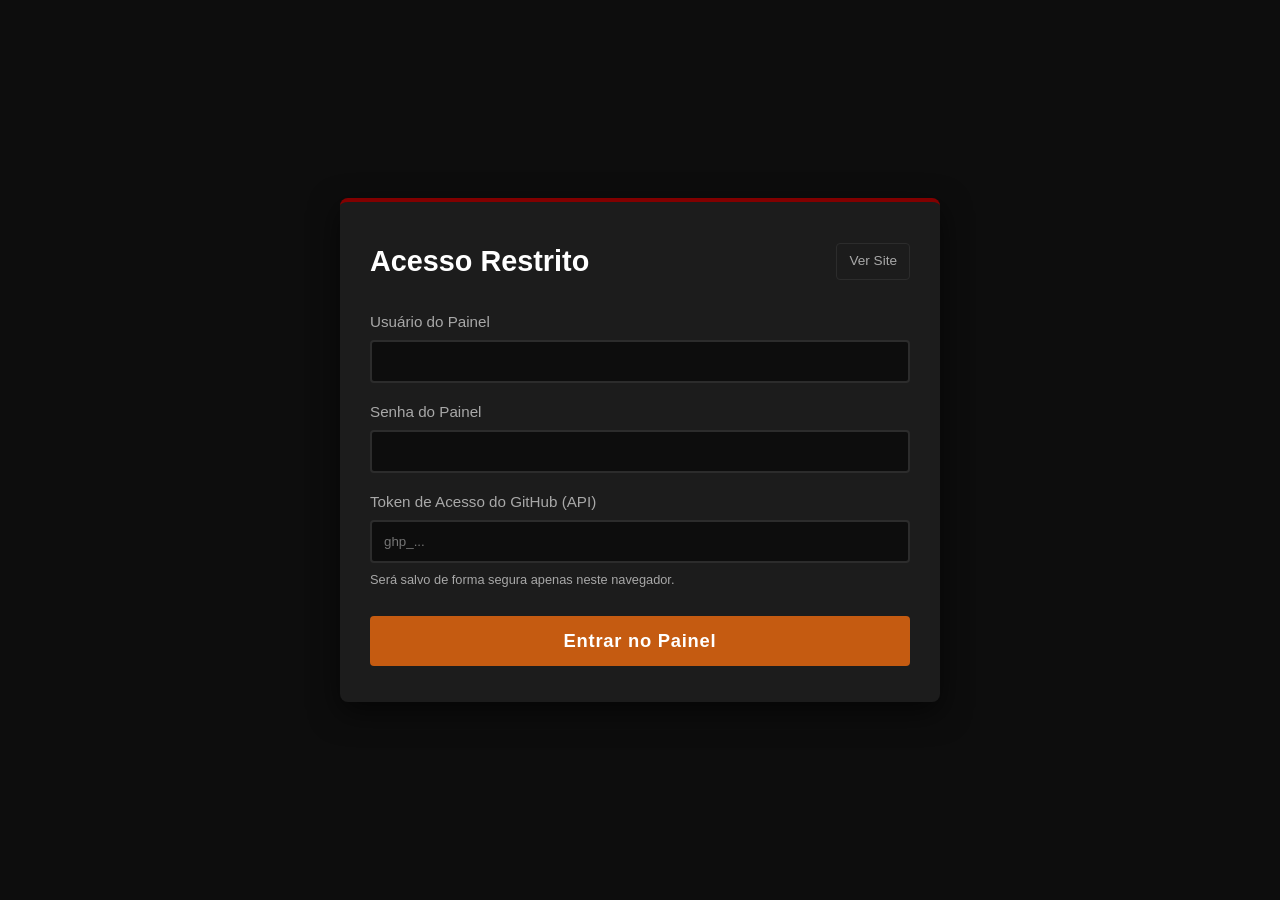
<file: admin.html>
<!DOCTYPE html>
<html lang="pt-BR">
<head>
    <meta charset="UTF-8">
    <meta name="viewport" content="width=device-width, initial-scale=1.0">
    <title>Admin Portfólio | Cursi Tattoo</title>
    <link rel="stylesheet" href="style.css">
    <style>
        body {
            display: flex;
            justify-content: center;
            align-items: center;
            min-height: 100vh;
            padding: 20px;
            background: var(--fundo);
        }
        .admin-card {
            background: var(--card);
            border-top: 4px solid var(--vinho);
            border-radius: 8px;
            padding: 36px 30px;
            width: 100%;
            max-width: 600px;
            box-shadow: 0 10px 30px rgba(0, 0, 0, 0.6);
        }
        .admin-topo {
            display: flex;
            justify-content: space-between;
            align-items: center;
            margin-bottom: 24px;
        }
        .admin-card h2 {
            font-size: 1.8rem;
            color: #fff;
            margin: 0;
        }
        .admin-form {
            display: grid;
            gap: 16px;
        }
        .admin-form label {
            display: grid;
            gap: 6px;
            font-size: 0.95rem;
            color: var(--texto-suave);
        }
        .admin-form input[type="text"],
        .admin-form input[type="password"],
        .admin-form input[type="file"] {
            width: 100%;
            padding: 12px;
            background: var(--fundo);
            border: 2px solid var(--borda);
            border-radius: 4px;
            color: #fff;
            font-family: inherit;
        }
        .admin-form input:focus {
            outline: none;
            border-color: var(--laranja);
        }
        .tinypng-box {
            background: rgba(197, 91, 17, 0.12);
            border: 1px solid var(--laranja);
            border-radius: 6px;
            padding: 14px;
            margin-bottom: 18px;
            display: flex;
            flex-direction: column;
            gap: 8px;
        }
        .tinypng-box p {
            font-size: 0.9rem;
            color: var(--texto);
            margin: 0;
        }
        .btn-tiny {
            display: inline-block;
            text-align: center;
            background: #2e2e2e;
            color: var(--laranja-claro);
            border: 1px solid var(--laranja);
            padding: 8px 14px;
            border-radius: 4px;
            text-decoration: none;
            font-weight: 600;
            font-size: 0.9rem;
            transition: 0.2s;
        }
        .btn-tiny:hover {
            background: var(--laranja);
            color: #fff;
        }
        .preview-img {
            max-height: 220px;
            width: auto;
            margin: 0 auto;
            border-radius: 4px;
            border: 2px solid var(--borda);
            display: none;
        }
        .status-msg {
            padding: 12px;
            border-radius: 4px;
            font-size: 0.9rem;
            text-align: center;
            display: none;
            margin-bottom: 16px;
        }
        .status-msg.erro {
            display: block;
            background: rgba(130, 0, 0, 0.35);
            border: 1px solid var(--vinho);
            color: #ff9999;
        }
        .status-msg.sucesso {
            display: block;
            background: rgba(0, 200, 83, 0.15);
            border: 1px solid #00c853;
            color: #69f0ae;
        }
        .status-msg.info {
            display: block;
            background: rgba(255, 255, 255, 0.08);
            border: 1px solid var(--borda);
            color: var(--texto);
        }
        .btn-acao-topo {
            display: flex;
            gap: 10px;
        }
        .btn-sair, .btn-voltar-site {
            background: none;
            border: 1px solid var(--borda);
            color: var(--texto-suave);
            padding: 6px 12px;
            border-radius: 4px;
            cursor: pointer;
            font-size: 0.85rem;
            text-decoration: none;
            display: inline-flex;
            align-items: center;
        }
        .btn-sair:hover, .btn-voltar-site:hover {
            border-color: var(--vinho);
            color: #fff;
        }
        .checkbox-linha {
            display: flex !important;
            align-items: center;
            gap: 8px;
            cursor: pointer;
        }
        .checkbox-linha input {
            width: auto !important;
        }
        .abas {
            display: flex;
            gap: 10px;
            margin-bottom: 24px;
            border-bottom: 2px solid var(--borda);
            padding-bottom: 10px;
        }
        .aba-btn {
            background: none;
            border: none;
            color: var(--texto-suave);
            font-size: 1.1rem;
            font-weight: 600;
            cursor: pointer;
            padding: 6px 12px;
            border-radius: 4px;
        }
        .aba-btn.ativo {
            background: var(--vinho);
            color: #fff;
        }
        .lista-gerenciar {
            display: grid;
            gap: 12px;
            max-height: 400px;
            overflow-y: auto;
            padding-right: 4px;
        }
        .item-gerenciar {
            display: flex;
            align-items: center;
            gap: 12px;
            background: var(--fundo);
            padding: 10px;
            border-radius: 6px;
            border: 1px solid var(--borda);
        }
        .item-gerenciar img {
            width: 50px;
            height: 50px;
            object-fit: cover;
            border-radius: 4px;
            background: #000;
        }
        .item-gerenciar span {
            flex: 1;
            font-weight: 600;
            color: #fff;
            font-size: 0.95rem;
        }
        .btn-apagar {
            background: var(--vinho);
            color: #fff;
            border: none;
            padding: 8px 12px;
            border-radius: 4px;
            cursor: pointer;
            font-weight: 600;
        }
        .btn-apagar:hover {
            background: #a30000;
        }
    </style>
</head>
<body>

    <!-- TELA DE LOGIN -->
    <div class="admin-card" id="tela-login">
        <div class="admin-topo">
            <h2>Acesso Restrito</h2>
            <a href="./index.html" class="btn-voltar-site">Ver Site</a>
        </div>
        <form class="admin-form" id="form-login">
            <div id="msg-login" class="status-msg"></div>
            <label>Usuário do Painel
                <input type="text" id="login-usuario" required autocomplete="username">
            </label>
            <label>Senha do Painel
                <input type="password" id="login-senha" required autocomplete="current-password">
            </label>
            <label>Token de Acesso do GitHub (API)
                <input type="password" id="login-token" placeholder="ghp_..." required>
                <small style="color: var(--texto-suave); font-size: 0.8rem;">Será salvo de forma segura apenas neste navegador.</small>
            </label>
            <button type="submit" class="btn btn--cta" style="width: 100%; margin-top: 10px;">Entrar no Painel</button>
        </form>
    </div>

    <!-- PAINEL DE ADMINISTRAÇÃO -->
    <div class="admin-card" id="tela-painel" style="display: none;">
        <div class="admin-topo">
            <h2>Painel Admin</h2>
            <div class="btn-acao-topo">
                <a href="./index.html" class="btn-voltar-site">Ver Site</a>
                <button type="button" class="btn-sair" id="btn-sair">Sair</button>
            </div>
        </div>

        <div class="abas">
            <button type="button" class="aba-btn ativo" id="tab-novo" onclick="trocarAba('novo')">Novo Trabalho</button>
            <button type="button" class="aba-btn" id="tab-gerenciar" onclick="trocarAba('gerenciar')">Gerenciar Fotos</button>
        </div>

        <!-- ABA 1: NOVO TRABALHO -->
        <div id="conteudo-novo">
            <div class="tinypng-box">
                <p><strong>1º Passo (Opcional):</strong> Comprima sua foto para o site carregar mais rápido:</p>
                <a href="https://tinypng.com/" target="_blank" rel="noopener" class="btn-tiny">
                    Abrir TinyPNG para otimizar imagem ↗
                </a>
            </div>

            <form class="admin-form" id="form-upload">
                <div id="msg-upload" class="status-msg"></div>

                <label>2º Passo: Selecione a imagem do trabalho
                    <input type="file" id="arquivo-imagem" accept="image/*" required>
                </label>

                <img id="preview" class="preview-img" alt="Pré-visualização">

                <label class="checkbox-linha">
                    <input type="checkbox" id="otimizar-auto" checked>
                    <span>Otimizar tamanho automaticamente antes de enviar</span>
                </label>

                <button type="submit" class="btn btn--cta" id="btn-enviar" style="width: 100%;">
                    Postar no Site
                </button>
            </form>
        </div>

        <!-- ABA 2: GERENCIAR FOTOS -->
        <div id="conteudo-gerenciar" style="display: none;">
            <div id="msg-gerenciar" class="status-msg"></div>
            <p style="font-size: 0.9rem; color: var(--texto-suave); margin-bottom: 12px;">Aqui você pode apagar fotos do portfólio:</p>
            <div class="lista-gerenciar" id="lista-gerenciar">
                <p style="text-align: center; color: var(--texto-suave);">Carregando fotos...</p>
            </div>
        </div>
    </div>

    <script>
        // CONFIGURAÇÕES DO REPOSITÓRIO (Estes dados públicos não oferecem risco sem o Token)
        const DADOS_GITHUB = {
            usuario: "rafaeddd",
            repositorio: "portfolio-tatuagem",
            branch: "main",
            pasta: "portifolio"
        };

        const SENHA_MESTRE_HASH = "1010@"; // Defina a senha do painel aqui

        const telaLogin = document.getElementById("tela-login");
        const telaPainel = document.getElementById("tela-painel");
        const msgLogin = document.getElementById("msg-login");
        const msgUpload = document.getElementById("msg-upload");
        const msgGerenciar = document.getElementById("msg-gerenciar");
        const inputArquivo = document.getElementById("arquivo-imagem");
        const previewImg = document.getElementById("preview");
        const listaGerenciarDiv = document.getElementById("lista-gerenciar");
        const inputTokenLogin = document.getElementById("login-token");

        // Preenche o campo de token automaticamente se já estiver salvo no navegador
        if (localStorage.getItem("cursi_gh_token")) {
            inputTokenLogin.value = localStorage.getItem("cursi_gh_token");
        }

        if (sessionStorage.getItem("cursi_admin_logado") === "true") {
            mostrarPainel();
        }

        function mostrarPainel() {
            telaLogin.style.display = "none";
            telaPainel.style.display = "block";
        }

        function trocarAba(aba) {
            document.getElementById("tab-novo").classList.toggle("ativo", aba === 'novo');
            document.getElementById("tab-gerenciar").classList.toggle("ativo", aba === 'gerenciar');
            document.getElementById("conteudo-novo").style.display = aba === 'novo' ? 'block' : 'none';
            document.getElementById("conteudo-gerenciar").style.display = aba === 'gerenciar' ? 'block' : 'none';
            if (aba === 'gerenciar') {
                carregarListaGerenciamento();
            }
        }

        document.getElementById("form-login").addEventListener("submit", (e) => {
            e.preventDefault();
            const user = document.getElementById("login-usuario").value.trim();
            const pass = document.getElementById("login-senha").value;
            const tokenDigitado = inputTokenLogin.value.trim();

            if (user === "admin" && pass === SENHA_MESTRE_HASH && tokenDigitado.startsWith("ghp_")) {
                sessionStorage.setItem("cursi_admin_logado", "true");
                localStorage.setItem("cursi_gh_token", tokenDigitado); // Salva o token de forma privada no navegador
                msgLogin.className = "status-msg";
                mostrarPainel();
            } else {
                msgLogin.textContent = "Usuário, senha ou Token do GitHub inválidos.";
                msgLogin.className = "status-msg erro";
            }
        });

        document.getElementById("btn-sair").addEventListener("click", () => {
            sessionStorage.removeItem("cursi_admin_logado");
            telaPainel.style.display = "none";
            telaLogin.style.display = "block";
        });

        inputArquivo.addEventListener("change", () => {
            const file = inputArquivo.files[0];
            if (file) {
                previewImg.src = URL.createObjectURL(file);
                previewImg.style.display = "block";
            } else {
                previewImg.style.display = "none";
            }
        });

        function prepararImagemBase64(file, otimizar) {
            return new Promise((resolve, reject) => {
                const reader = new FileReader();
                reader.onload = (event) => {
                    if (!otimizar) {
                        resolve(event.target.result.split(",")[1]);
                        return;
                    }
                    const img = new Image();
                    img.onload = () => {
                        const canvas = document.createElement("canvas");
                        const MAX_LARGURA = 1200;
                        let largura = img.width;
                        let altura = img.height;

                        if (largura > MAX_LARGURA) {
                            altura = Math.round((altura * MAX_LARGURA) / largura);
                            largura = MAX_LARGURA;
                        }

                        canvas.width = largura;
                        canvas.height = altura;
                        const ctx = canvas.getContext("2d");
                        ctx.drawImage(img, 0, 0, largura, altura);

                        resolve(canvas.toDataURL("image/jpeg", 0.82).split(",")[1]);
                    };
                    img.onerror = reject;
                    img.src = event.target.result;
                };
                reader.onerror = reject;
                reader.readAsDataURL(file);
            });
        }

        async function obterProximoNumero(token) {
            const url = `https://api.github.com/repos/${DADOS_GITHUB.usuario}/${DADOS_GITHUB.repositorio}/contents/${DADOS_GITHUB.pasta}?ref=${DADOS_GITHUB.branch}`;
            const resposta = await fetch(url, {
                headers: { "Authorization": `Bearer ${token}`, "Accept": "application/vnd.github.v3+json" }
            });

            if (resposta.status === 404) return 1;
            if (!resposta.ok) throw new Error("Erro ao acessar o GitHub.");

            const dados = await resposta.json();
            if (!Array.isArray(dados)) return 1;

            let maiorNumero = 0;
            dados.forEach(item => {
                const match = item.name.match(/^(\d+)\.jpeg$/i);
                if (match) {
                    const num = parseInt(match[1], 10);
                    if (num > maiorNumero) maiorNumero = num;
                }
            });
            return maiorNumero + 1;
        }

        document.getElementById("form-upload").addEventListener("submit", async (e) => {
            e.preventDefault();
            const btnEnviar = document.getElementById("btn-enviar");
            const file = inputArquivo.files[0];
            const otimizar = document.getElementById("otimizar-auto").checked;
            const token = localStorage.getItem("cursi_gh_token");

            if (!file || !token) return;

            btnEnviar.disabled = true;
            btnEnviar.textContent = "Enviando...";
            msgUpload.textContent = "Calculando próximo número e enviando para o GitHub...";
            msgUpload.className = "status-msg info";

            try {
                const proximoNumero = await obterProximoNumero(token);
                const nomeArquivo = `${proximoNumero}.jpeg`;
                const conteudoBase64 = await prepararImagemBase64(file, otimizar);

                const urlUpload = `https://api.github.com/repos/${DADOS_GITHUB.usuario}/${DADOS_GITHUB.repositorio}/contents/${DADOS_GITHUB.pasta}/${nomeArquivo}`;

                const respostaUpload = await fetch(urlUpload, {
                    method: "PUT",
                    headers: {
                        "Authorization": `Bearer ${token}`,
                        "Accept": "application/vnd.github.v3+json",
                        "Content-Type": "application/json"
                    },
                    body: JSON.stringify({
                        message: `Adiciona ${nomeArquivo} ao portfólio via painel`,
                        content: conteudoBase64,
                        branch: DADOS_GITHUB.branch
                    })
                });

                if (!respostaUpload.ok) throw new Error("Erro ao enviar imagem.");

                msgUpload.innerHTML = `<strong>Sucesso!</strong> Foto ${nomeArquivo} postada. Redirecionando para o site...`;
                msgUpload.className = "status-msg sucesso";

                setTimeout(() => {
                    window.location.href = "index.html";
                }, 2000);

            } catch (erro) {
                msgUpload.textContent = `Erro: ${erro.message}`;
                msgUpload.className = "status-msg erro";
                btnEnviar.disabled = false;
                btnEnviar.textContent = "Postar no Site";
            }
        });

        async function carregarListaGerenciamento() {
            msgGerenciar.style.display = "none";
            listaGerenciarDiv.innerHTML = `<p style="text-align: center; color: var(--texto-suave);">Carregando fotos...</p>`;
            const token = localStorage.getItem("cursi_gh_token");

            try {
                const url = `https://api.github.com/repos/${DADOS_GITHUB.usuario}/${DADOS_GITHUB.repositorio}/contents/${DADOS_GITHUB.pasta}?ref=${DADOS_GITHUB.branch}`;
                const resposta = await fetch(url, {
                    headers: { "Authorization": `Bearer ${token}`, "Accept": "application/vnd.github.v3+json" }
                });

                if (resposta.status === 404) {
                    listaGerenciarDiv.innerHTML = `<p style="text-align: center; color: var(--texto-suave);">A pasta 'portifolio' está vazia.</p>`;
                    return;
                }

                if (!resposta.ok) {
                    const erroJson = await resposta.json().catch(() => ({}));
                    throw new Error(erroJson.message || `Erro HTTP ${resposta.status}`);
                }

                const arquivos = await resposta.json();
                const fotos = arquivos.filter(item => item.name.match(/\.(jpeg|jpg|png|webp)$/i));
                
                if (fotos.length === 0) {
                    listaGerenciarDiv.innerHTML = `<p style="text-align: center; color: var(--texto-suave);">Nenhuma foto encontrada na pasta.</p>`;
                    return;
                }

                listaGerenciarDiv.innerHTML = "";
                fotos.forEach(foto => {
                    const item = document.createElement("div");
                    item.className = "item-gerenciar";

                    const img = document.createElement("img");
                    img.src = `https://raw.githubusercontent.com/${DADOS_GITHUB.usuario}/${DADOS_GITHUB.repositorio}/${DADOS_GITHUB.branch}/${DADOS_GITHUB.pasta}/${foto.name}`;
                    img.alt = foto.name;

                    const nomeSpan = document.createElement("span");
                    nomeSpan.textContent = foto.name;

                    const btnApagar = document.createElement("button");
                    btnApagar.type = "button";
                    btnApagar.className = "btn-apagar";
                    btnApagar.textContent = "Apagar";
                    btnApagar.onclick = () => apagarFoto(foto.name, foto.sha);

                    item.append(img, nomeSpan, btnApagar);
                    listaGerenciarDiv.appendChild(item);
                });

            } catch (erro) {
                listaGerenciarDiv.innerHTML = "";
                msgGerenciar.textContent = `Falha ao carregar do GitHub: ${erro.message}`;
                msgGerenciar.className = "status-msg erro";
                msgGerenciar.style.display = "block";
            }
        }

        async function apagarFoto(nomeArquivo, shaArquivo) {
            if (!confirm(`Tem certeza que deseja apagar a foto ${nomeArquivo} do site?`)) return;

            msgGerenciar.textContent = `Apagando ${nomeArquivo}...`;
            msgGerenciar.className = "status-msg info";
            msgGerenciar.style.display = "block";
            const token = localStorage.getItem("cursi_gh_token");

            try {
                const urlDelete = `https://api.github.com/repos/${DADOS_GITHUB.usuario}/${DADOS_GITHUB.repositorio}/contents/${DADOS_GITHUB.pasta}/${nomeArquivo}`;
                
                const resposta = await fetch(urlDelete, {
                    method: "DELETE",
                    headers: {
                        "Authorization": `Bearer ${token}`,
                        "Accept": "application/vnd.github.v3+json",
                        "Content-Type": "application/json"
                    },
                    body: JSON.stringify({
                        message: `Remove ${nomeArquivo} via painel admin`,
                        sha: shaArquivo,
                        branch: DADOS_GITHUB.branch
                    })
                });

                if (!resposta.ok) throw new Error("Erro ao apagar arquivo no GitHub.");

                msgGerenciar.textContent = `Foto ${nomeArquivo} apagada com sucesso!`;
                msgGerenciar.className = "status-msg sucesso";
                carregarListaGerenciamento();

            } catch (erro) {
                msgGerenciar.textContent = `Erro ao apagar: ${erro.message}`;
                msgGerenciar.className = "status-msg erro";
            }
        }
    </script>
</body>
</html>
</file>
<file: style.css>
:root {
    --vinho: #820000;
    --vinho-escuro: #4a0000;
    --laranja: #c55b11;
    --laranja-claro: #e07a2f;
    --fundo: #0d0d0d;
    --fundo-2: #161616;
    --card: #1c1c1c;
    --texto: #eaeaea;
    --texto-suave: #a8a8a8;
    --borda: #2c2c2c;
    --altura-topo: 96px;
}

*, *::before, *::after { margin: 0; padding: 0; box-sizing: border-box; }

html { scroll-behavior: smooth; scroll-padding-top: var(--altura-topo); }

body {
    font-family: 'Barlow', 'Segoe UI', Tahoma, sans-serif;
    background: var(--fundo);
    color: var(--texto);
    line-height: 1.65;
    -webkit-font-smoothing: antialiased;
}

img { max-width: 100%; display: block; }
a { color: inherit; }

h1, h2, h3, .logo { display: block; flex-shrink: 0; }
.logo img { width: 200px; height: auto; }

:focus-visible { outline: 3px solid var(--laranja-claro); outline-offset: 3px; }

.container { width: min(1140px, 100% - 40px); margin-inline: auto; }

/* ---------- Botões ---------- */
.btn {
    display: inline-block;
    padding: 14px 30px;
    border: 0;
    border-radius: 4px;
    font-family: 'Barlow Condensed', sans-serif;
    font-size: 1.15rem;
    font-weight: 700;
    letter-spacing: 0.04em;
    text-decoration: none;
    cursor: pointer;
    transition: background-color .25s, transform .15s;
}
.btn--cta { background: var(--laranja); color: #fff; }
.btn--cta:hover { background: var(--laranja-claro); }
.btn--cta:active { transform: translateY(1px); }

/* ---------- Topo ---------- */
.topo {
    position: fixed;
    inset: 0 0 auto 0;
    z-index: 50;
    height: var(--altura-topo);
    background: linear-gradient(rgba(0,0,0,.65), transparent);
    border-bottom: 3px solid transparent;
    transition: background-color .3s, border-color .3s, height .3s;
}
.topo.rolou {
    background: rgba(13, 13, 13, .94);
    backdrop-filter: blur(8px);
    border-bottom-color: var(--vinho);
}
.topo__barra {
    height: 100%;
    display: flex;
    align-items: center;
    justify-content: space-between;
    gap: 20px;
}
.logo {
    font-size: 1.9rem;
    text-decoration: none;
    color: #fff;
    letter-spacing: 0.02em;
}

.menu { display: flex; align-items: center; gap: 26px; }
.menu a:not(.btn) {
    text-decoration: none;
    font-weight: 500;
    color: var(--texto);
    padding: 6px 0;
    border-bottom: 2px solid transparent;
    transition: border-color .2s, color .2s;
}
.menu a:not(.btn):hover { border-color: var(--laranja); color: #fff; }
.menu__cta { padding: 10px 22px; font-size: 1.05rem; }

.menu-btn {
    display: none;
    background: none;
    border: 0;
    width: 44px;
    height: 44px;
    cursor: pointer;
    flex-direction: column;
    justify-content: center;
    gap: 6px;
    padding: 10px;
}
.menu-btn span {
    display: block;
    height: 3px;
    background: #fff;
    border-radius: 2px;
    transition: transform .25s, opacity .25s;
}
.menu-btn[aria-expanded="true"] span:nth-child(1) { transform: translateY(9px) rotate(45deg); }
.menu-btn[aria-expanded="true"] span:nth-child(2) { opacity: 0; }
.menu-btn[aria-expanded="true"] span:nth-child(3) { transform: translateY(-9px) rotate(-45deg); }

/* ---------- Hero ---------- */
.hero {
    position: relative;
    height: 100vh;
    height: 100svh;
    min-height: 560px;
    overflow: hidden;
    background: var(--vinho-escuro);
}
.slide {
    position: absolute;
    inset: 0;
    display: flex;
    align-items: center;
    padding-top: var(--altura-topo);
    opacity: 0;
    visibility: hidden;
    transition: opacity 1.2s ease, visibility 1.2s;
    background: linear-gradient(135deg, var(--vinho-escuro), var(--fundo));
}
.slide.ativo { opacity: 1; visibility: visible; }

/* Imagem de fundo com zoom lento */
.slide::before {
    content: "";
    position: absolute;
    inset: 0;
    background: var(--img) center / cover no-repeat;
    transform: scale(1);
}
.slide.ativo::before { animation: zoom-lento 12s ease-out forwards; }
@keyframes zoom-lento { to { transform: scale(1.15); } }

/* Película escura + toque vinho para dar leitura ao texto */
.slide::after {
    content: "";
    position: absolute;
    inset: 0;
    background:
        linear-gradient(90deg, rgba(0,0,0,.85) 0%, rgba(0,0,0,.5) 55%, rgba(130,0,0,.35) 100%),
        linear-gradient(0deg, rgba(0,0,0,.7) 0%, transparent 35%);
}
.slide > * { position: relative; z-index: 1; }

.slide__texto { max-width: 1140px; }
.slide__texto h1,
.slide__texto h2 {
    font-size: clamp(2.6rem, 7vw, 5rem);
    max-width: 14ch;
    margin-bottom: 18px;
    color: #fff;
}
.slide__texto p {
    max-width: 46ch;
    font-size: 1.2rem;
    color: #ddd;
    margin-bottom: 30px;
}

.hero__pontos {
    position: absolute;
    bottom: 26px;
    left: 0; right: 0;
    display: flex;
    justify-content: center;
    gap: 12px;
}
.ponto {
    width: 14px;
    height: 14px;
    border-radius: 50%;
    border: 2px solid #fff;
    background: transparent;
    cursor: pointer;
    transition: background-color .2s;
}
.ponto.ativo { background: var(--laranja); border-color: var(--laranja); }

/* ---------- Seções ---------- */
.secao { padding: 90px 0; }
.secao--escura { background: var(--fundo-2); border-block: 1px solid var(--borda); }

.titulo {
    font-size: clamp(2.2rem, 5vw, 3.2rem);
    text-align: center;
    color: #fff;
    margin-bottom: 14px;
}
.titulo::after {
    content: "";
    display: block;
    width: 70px;
    height: 4px;
    margin: 14px auto 0;
    background: var(--laranja);
}
.titulo--esq { text-align: left; }
.titulo--esq::after { margin-left: 0; }

.subtitulo {
    text-align: center;
    color: var(--texto-suave);
    max-width: 56ch;
    margin: 0 auto 34px;
}

/* ---------- Filtros ---------- */
.filtros {
    display: flex;
    flex-wrap: wrap;
    justify-content: center;
    gap: 10px;
    margin-bottom: 34px;
}
.filtro {
    background: transparent;
    color: var(--texto);
    border: 2px solid var(--borda);
    border-radius: 999px;
    padding: 8px 20px;
    font: 600 1rem 'Barlow', sans-serif;
    cursor: pointer;
    transition: background-color .2s, border-color .2s;
}
.filtro:hover { border-color: var(--laranja); }
.filtro.ativo { background: var(--vinho); border-color: var(--vinho); color: #fff; }

/* ---------- Galeria ---------- */
.galeria__mais {
    margin-top: 36px;
    text-align: center;
}
.galeria__mais[hidden] {
    display: none;
}
.galeria {
    display: grid;
    grid-template-columns: repeat(auto-fill, minmax(260px, 1fr));
    gap: 18px;
}
.foto-card {
    position: relative;
    padding: 0;
    border: 0;
    background: var(--card);
    border-radius: 6px;
    overflow: hidden;
    cursor: zoom-in;
    aspect-ratio: 4 / 5;
    text-align: left;
    color: inherit;
}
.foto-card img {
    width: 100%;
    height: 100%;
    object-fit: cover;
    transition: transform .5s ease;
}
.foto-card:hover img { transform: scale(1.06); }

.foto-card__legenda {
    position: absolute;
    inset: auto 0 0 0;
    padding: 48px 16px 14px;
    background: linear-gradient(transparent, rgba(0,0,0,.88));
    font-weight: 600;
}
.foto-card__legenda small {
    display: block;
    font-weight: 400;
    color: var(--laranja-claro);
}
.galeria__vazia { grid-column: 1 / -1; text-align: center; color: var(--texto-suave); }

/* ---------- Sobre ---------- */
.sobre {
    display: grid;
    grid-template-columns: 1fr 1.2fr;
    gap: 56px;
    align-items: center;
}
.sobre__foto {
    aspect-ratio: 4 / 5;
    border-radius: 6px;
    overflow: hidden;
    border: 3px solid var(--vinho);
    background: linear-gradient(135deg, var(--vinho-escuro), var(--card));
}
.sobre__foto img { width: 100%; height: 100%; object-fit: cover; }
.sobre__foto.sem-foto img { display: none; }
.sobre__texto p { color: var(--texto-suave); margin-bottom: 18px; max-width: 60ch; }
.sobre__texto .titulo { margin-bottom: 22px; }

/* ---------- Serviços ---------- */
.servicos {
    display: grid;
    grid-template-columns: repeat(auto-fit, minmax(260px, 1fr));
    gap: 22px;
    margin-top: 44px;
}
.servico {
    background: var(--card);
    padding: 34px 28px;
    border-radius: 6px;
    border-top: 4px solid var(--vinho);
}
.servico h3 { font-size: 1.7rem; margin-bottom: 10px; color: #fff; }
.servico p { color: var(--texto-suave); }

/* ---------- Contato ---------- */
.contato {
    display: grid;
    grid-template-columns: 1fr 1fr;
    gap: 56px;
    align-items: start;
}
.contato__info p { color: var(--texto-suave); margin: 18px 0 24px; max-width: 46ch; }
.contato__lista { list-style: none; display: grid; gap: 10px; }
.contato__lista a { color: var(--laranja-claro); font-weight: 600; text-underline-offset: 4px; }

.form { display: grid; gap: 16px; }
.form label { display: grid; gap: 6px; font-weight: 500; }
.form input,
.form select,
.form textarea {
    width: 100%;
    background: var(--fundo);
    color: var(--texto);
    border: 2px solid var(--borda);
    border-radius: 4px;
    padding: 12px 14px;
    font: inherit;
    transition: border-color .2s;
}
.form input:focus,
.form select:focus,
.form textarea:focus { outline: none; border-color: var(--laranja); }
.form textarea { resize: vertical; }
.form .btn { justify-self: start; }

/* ---------- Rodapé ---------- */
.rodape { background: #000; border-top: 3px solid var(--vinho); padding: 26px 0; color: var(--texto-suave); font-size: .9rem; }
.rodape__linha { display: flex; justify-content: space-between; flex-wrap: wrap; gap: 10px; }
.rodape a { text-underline-offset: 4px; }


/* ---------- WhatsApp flutuante: ícone circular ---------- */
.whatsapp-flutuante {
    position: fixed;
    left: 15px;
    bottom: 18px;
    z-index: 60;
    width: 48px;
    height: 48px;
    display: flex;
    align-items: center;
    justify-content: center;
    padding: 0;
    border: 2px solid rgba(255, 255, 255, .22);
    border-radius: 50%;
    background: #00c853;
    color: #fff;
    box-shadow: 0 3px 12px rgba(0, 0, 0, .42);
    text-decoration: none;
    transition: background-color .2s ease, transform .2s ease, box-shadow .2s ease;
}

.whatsapp-flutuante:hover {
    background: #00b84a;
    color: #fff;
    transform: scale(1.07);
    box-shadow: 0 5px 16px rgba(0, 0, 0, .48);
}

.whatsapp-flutuante svg {
    display: block;
    width: 29px;
    height: 29px;
    fill: currentColor;
}

.whatsapp-flutuante:focus-visible {
    outline: 3px solid #fff;
    outline-offset: 4px;
}

/* ---------- Lightbox ---------- */
.lightbox {
    position: fixed;
    inset: 0;
    z-index: 100;
    background: rgba(0,0,0,.94);
    display: flex;
    align-items: center;
    justify-content: center;
    padding: 24px;
}
.lightbox[hidden] { display: none; }
.lightbox figure { max-width: min(900px, 100%); text-align: center; }
.lightbox img { max-height: 80vh; width: auto; margin: 0 auto; border-radius: 4px; }
.lightbox figcaption { margin-top: 12px; color: var(--texto-suave); }
.lightbox__fechar {
    position: absolute;
    top: 14px; right: 20px;
    background: none;
    border: 0;
    color: #fff;
    font-size: 2.8rem;
    line-height: 1;
    cursor: pointer;
}

/* ---------- Mobile ---------- */
@media (max-width: 860px) {
    :root { --altura-topo: 80px; }
    .logo img { width: 150px; }
    .menu-btn { display: flex; }

    .menu {
        position: fixed;
        top: var(--altura-topo);
        left: 0; right: 0;
        flex-direction: column;
        align-items: stretch;
        gap: 0;
        padding: 10px 20px 24px;
        background: #0d0d0d;
        border-bottom: 3px solid var(--vinho);
        transform: translateY(-120%);
        visibility: hidden;
        transition: transform .3s, visibility .3s;
    }
    .menu.aberto { transform: translateY(0); visibility: visible; }
    .menu a:not(.btn) { padding: 16px 0; border-bottom: 1px solid var(--borda); }
    .menu__cta { margin-top: 18px; text-align: center; }

    .sobre, .contato { grid-template-columns: 1fr; gap: 34px; }
    .sobre__foto { max-width: 380px; }
    .secao { padding: 64px 0; }
}


@media (max-width: 600px) {
    .whatsapp-flutuante {
        left: 14px;
        bottom: max(16px, env(safe-area-inset-bottom));
        width: 48px;
        height: 48px;
    }

    .whatsapp-flutuante svg {
        width: 28px;
        height: 28px;
    }
}

@media (prefers-reduced-motion: reduce) {
    html { scroll-behavior: auto; }
    .slide.ativo::before { animation: none; }
    *, *::before, *::after { transition-duration: .01ms !important; }
}

/* Rolagem suave para toda a página (faz o link do rodapé funcionar suavemente) */
html {
    scroll-behavior: smooth;
}

/* Estilo e posição do botão flutuante */
#btn-topo {
    position: fixed;
    bottom: 20px;
    right: 20px;
    z-index: 9999; /* Garante que fique por cima de todas as imagens e textos */
    background-color: #820000; /* Mesma cor do tema do seu site */
    color: #ffffff;
    border: none;
    border-radius: 50%;
    width: 45px;
    height: 45px;
    font-size: 20px;
    cursor: pointer;
    display: none; /* Começa escondido até a pessoa rolar a página */
    box-shadow: 0 4px 10px rgba(0, 0, 0, 0.3);
    transition: opacity 0.3s, transform 0.3s;
}

#btn-topo:hover {
    background-color: #a30000;
    transform: scale(1.1);
}

.rodape__linha {
    display: flex;
    flex-direction: column;
    align-items: center;
    justify-content: center;
    text-align: center;
    gap: 10px;
}
/* Centraliza os links do menu mantendo a logo na esquerda */
.topo__barra {
    display: flex;
    align-items: center;
    justify-content: space-between;
}

.menu {
    display: flex;
    align-items: center;
    justify-content: center;
    flex: 1; /* Faz o menu ocupar o espaço restante e centralizar */
    gap: 20px;
}
</file>
